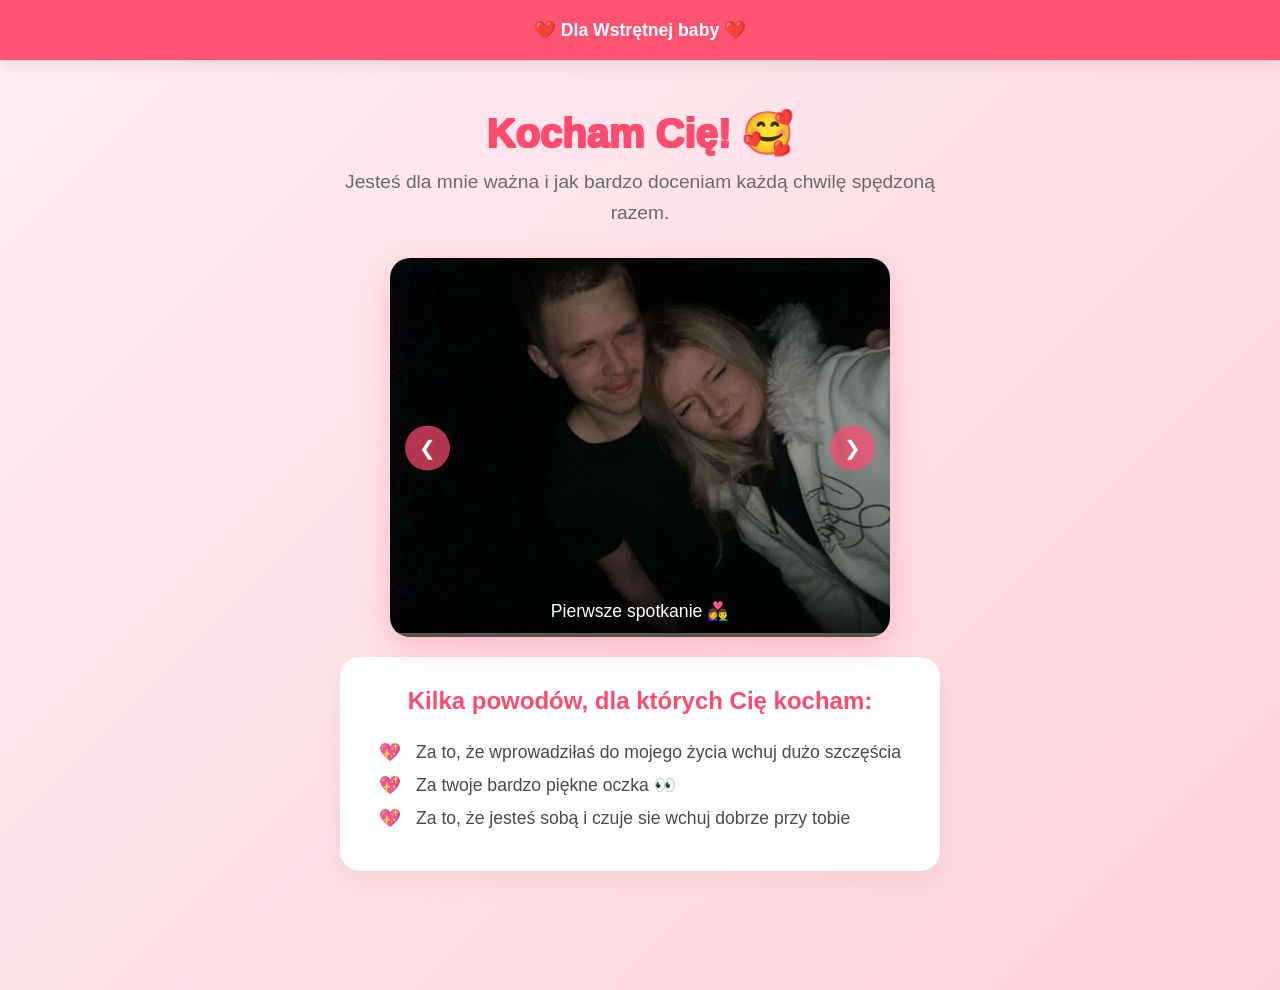
<file: strona.html>
<!DOCTYPE html>
<html lang='pl'>
<head>
    <meta charset='utf-8'>
    <meta name='viewport' content='width=device-width, initial-scale=1'>
    <link rel='stylesheet' href='style.css'>
  <title>Dla mojej buby ❤️</title>
</head>
<body>

  <!-- Pasek na samej górze strony -->
  <div class="top-bar">
    <span>❤️ Dla Wstrętnej baby ❤️</span>
  </div>

  <!-- Główna zawartość strony -->
  <div class="main-container">
    
    <div class="love-header">
      <h1>Kocham Cię! 🥰</h1>
      <p>Jesteś dla mnie ważna i jak bardzo doceniam każdą chwilę spędzoną razem.</p>
    </div>

    <!-- Slider ze zdjęciami i napisami -->
    <div class="carousel-wrapper">
      <button class="arrow-btn left" onclick="scrollSlider(-1)">&#10094;</button>
      
      <div class="carousel" id="love-carousel">
        <div class="carousel-item">
          <img src="foto9.jpg" alt="ZDJECIE">
          <div class="image-caption">Pierwsze spotkanie 👩‍❤️‍👨</div>
        </div>
        <div class="carousel-item">
          <img src="foto4.jpg" alt="ZDJECIE">
          <div class="image-caption">Moja buba ❤️</div>
        </div>
        <div class="carousel-item">
          <img src="foto5.jpg" alt="ZDJECIE">
          <div class="image-caption">Słodka jestes wiesz? </div>
        </div>
        <div class="carousel-item">
          <img src="foto6.jpg" alt="ZDJECIE">
          <div class="image-caption">Zakapturzona wredna baba 😘</div>
        </div>
        <div class="carousel-item">
          <img src="foto7.jpg" alt="ZDJECIE">
          <div class="image-caption">👍</div>
        </div>
        <div class="carousel-item">
          <img src="foto8.jpg" alt="ZDJECIE">
          <div class="image-caption">Ciekawy filter 🙃</div>
        </div>
        <div class="carousel-item">
          <img src="foto1.jpg" alt="ZDJECIE">
          <div class="image-caption">Fajny język masz 👩‍❤️‍👨</div>
        </div>
        <div class="carousel-item">
          <img src="foto22.jpg" alt="ZDJECIE">
          <div class="image-caption">Twój uśmiech, który rozjaśnia każdy mój dzień! 😊</div>
        </div>
        <div class="carousel-item">
          <img src="foto3.jpg" alt="ZDJECIE">
          <div class="image-caption">Na zawsze razem, niezależnie od tego co się będzie działo 🌍</div>
        </div>
      </div>
      
      <button class="arrow-btn right" onclick="scrollSlider(1)">&#10095;</button>
    </div>

    <!-- Sekcja z wyznaniami -->
    <div class="love-letter">
      <h2>Kilka powodów, dla których Cię kocham:</h2>
      <ul>
        <li>Za to, że wprowadziłaś do mojego życia wchuj dużo szczęścia </li>
        <li>Za twoje bardzo piękne oczka 👀 </li>
        <li>Za to, że jesteś sobą i czuje sie wchuj dobrze przy tobie</li>
      </ul>
    </div>

  </div>

  <!-- Skrypty JavaScript -->
  <script>
    // Obsługa slidera zdjęć
    function scrollSlider(direction) {
      const carousel = document.getElementById('love-carousel');
      const itemWidth = carousel.clientWidth;
      carousel.scrollBy({ left: direction * itemWidth, behavior: 'smooth' });
    }

    // Generowanie latających serduszek w tle
    function createHeart() {
      const heart = document.createElement('div');
      heart.classList.add('heart-bg');
      heart.innerText = '❤️';
      heart.style.left = Math.random() * 100 + 'vw';
      heart.style.animationDuration = Math.random() * 4 + 6 + 's'; // od 6 do 10 sekund
      heart.style.fontSize = Math.random() * 15 + 15 + 'px'; // wielkość serca
      document.body.appendChild(heart);

      setTimeout(() => {
        heart.remove();
      }, 10000);
    }
    // Twórz nowe serduszko co 600ms
    setInterval(createHeart, 600);
  </script>

</body>
</html>
</file>
<file: style.css>
/* Reset i style ogólne */
* {
      box-sizing: border-box;
      margin: 0;
      padding: 0;
    }
    body {
      font-family: 'Segoe UI', Tahoma, Geneva, Verdana, sans-serif;
      background: linear-gradient(135deg, #ffeef2 0%, #ffd1dc 100%);
      color: #4a4a4a;
      min-height: 100vh;
      overflow-x: hidden;
      position: relative;
    }
    #welcome-overlay {
  position: fixed;
  top: 0;
  left: 0;
  width: 100%;
  height: 100%;
  background: linear-gradient(135deg, #ff4b6e 0%, #ffd1dc 100%);
  display: flex;
  align-items: center;
  justify-content: center;
  z-index: 9999;
  transition: opacity 0.5s ease;
}
.welcome-box {
  background: white;
  padding: 30px;
  border-radius: 20px;
  text-align: center;
  box-shadow: 0 10px 30px rgba(0,0,0,0.15);
  max-width: 360px;
  width: 90%;
}
.welcome-box h2 { color: #ff4b6e; margin-bottom: 5px; font-size: 1.6rem; }
.welcome-box p { color: #6a6a6a; margin-bottom: 15px; font-size: 0.95rem; }

/* Wyświetlacz kodu */
.pin-display {
  font-size: 2rem;
  font-weight: bold;
  letter-spacing: 10px;
  background: #f5f5f5;
  padding: 10px;
  border-radius: 10px;
  margin-bottom: 20px;
  color: #ff4b6e;
  border: 2px solid #ffd1dc;
}

/* Klawiatura numeryczna */
.pin-keyboard {
  display: grid;
  grid-template-columns: repeat(3, 1fr);
  gap: 10px;
  max-width: 260px;
  margin: 0 auto;
}
.pin-btn {
  background: #fff0f3;
  color: #ff4b6e;
  border: 1px solid #ffd1dc;
  font-size: 1.3rem;
  font-weight: bold;
  padding: 15px;
  border-radius: 12px;
  cursor: pointer;
  transition: all 0.2s;
}
.pin-btn:hover { background: #ff4b6e; color: white; transform: scale(1.05); }
.pin-btn.clear { background: #f5f5f5; color: #6a6a6a; border-color: #ddd; }
.pin-btn.enter { background: #4caf50; color: white; border-color: #4caf50; }
.pin-btn.enter:hover { background: #43a047; }


    /* Pasek na samej górze strony */
    .top-bar {
      position: fixed;
      top: 0;
      left: 0;
      width: 100%;
      height: 60px;
      background-color: rgba(255, 75, 110, 0.95);
      color: white;
      display: flex;
      align-items: center;
      justify-content: center;
      font-size: 1.1rem;
      font-weight: bold;
      box-shadow: 0 4px 15px rgba(0,0,0,0.1);
      z-index: 1000;
      backdrop-filter: blur(5px);
    }
    .top-bar span {
      margin: 0 10px;
    }

    /* Główny kontener strony */
    .main-container {
      margin-top: 90px; /* Margines, aby pasek top-bar nie zasłaniał treści */
      padding: 20px;
      display: flex;
      flex-direction: column;
      align-items: center;
      text-align: center;
    }

    /* Nagłówek i tekst miłosny */
    .love-header {
      margin-bottom: 30px;
       animation: heartbeat 1.5s infinite alternate;
    }

.tekstt {
  text-align: center;
  align-self: flex-start;  
  padding-top: 30px;
  margin-top: 450px;
  position: absolute;  
  max-width: 500px;
  color: white;
  text-shadow: 
    -1px -1px 0 rgb(0, 0, 0),
     1px -1px 0 rgb(0, 0, 0),
    -1px  1px 0 rgb(0, 0, 0),
     1px  1px 0 rgb(0, 0, 0);
  background: rgba(255, 75, 110, 0.95);
  padding: 5px;
  border-radius: 15px;
  margin-bottom: 30px;
}

/* TĘ REGUŁĘ AKTUALIZUJEMY: */
.tekstt h2 {
  color: white;
  text-shadow: none; /* Całkowicie wyłącza dziedziczenie czarnego obrysu */
}

/* Kontener główny teledysku (czarny prostokąt) */
.music-box {
  position: absolute;
  align-self: flex-start; 
  max-width: 500px;     /* Szerokość okienka */
  width: 90%;           /* Dopasowanie do ekranu telefonu */
  margin-top: 100px;
  aspect-ratio: 16 / 9; /* Zachowanie idealnych proporcji filmu kinowego */
  border-radius: 20px;  /* Zaokrąglone rogi */
  overflow: hidden;     /* Ucięcie wystającego filmu */
  box-shadow: 0 10px 25px rgba(0,0,0,0.15);
  background: #000;     /* Czarne tło przed załadowaniem filmu */
  outline: none;
}

/* Plik wideo zablokowany idealnie wewnątrz ramki */
.music-box video {
  position: absolute;
  top: 0;
  left: 0;
  width: 100%;
  height: 100%;
  object-fit: cover;    /* Wypełnienie kadru bez rozciągania obrazu */
  z-index: 1;
  opacity: 1;           /* Domyślnie film widać w 100% czysto */
  transition: opacity 0.3s ease; /* Płynne ściemnianie wideo */
}

/* Warstwa z napisami i przyciskiem (domyślnie ukryta: opacity 0) */
.music-content {
  position: relative;
  z-index: 2;
  height: 100%;
  display: flex;
  flex-direction: column;
  align-items: center;
  justify-content: center;
  padding: 15px;
  color: white;
  text-shadow: 0 2px 8px rgba(0,0,0,0.8); /* Wyraźny cień pod tekstem */
  
  /* Ukrycie menu na starcie */
  opacity: 0;
  background: rgba(0, 0, 0, 0.4); /* Przyciemniająca nakładka na film */
  transition: opacity 0.3s ease; /* Płynne pojawianie się menu */
}

/* AKTYWACJA MENU: Po najechaniu (PC) lub kliknięciu (Telefon) */
.music-box:hover .music-content,
.music-box:focus .music-content,
.music-box:active .music-content {
  opacity: 1; /* Pokazuje napisy i przycisk */
}

.music-box:hover video,
.music-box:focus video,
.music-box:active video {
  opacity: 0.5; /* Ściemnia film w tle, aby napisy były czytelne */
}

/* Stylizacja tekstów wewnątrz odtwarzacza */
.music-content p {
  font-size: 1.2rem;
  font-weight: bold;
  margin-bottom: 2px;
}
.song-title {
  font-size: 0.95rem;
  opacity: 0.9;
  margin-bottom: 15px;
}

/* Różowy przycisk sterowania nałożony na wideo */
.music-content button {
  background: #ff4b6e;
  color: white;
  border: none;
  padding: 10px 25px;
  border-radius: 50px;
  cursor: pointer;
  font-weight: bold;
  font-size: 1rem;
  box-shadow: 0 4px 12px rgba(255, 75, 110, 0.4);
  transition: transform 0.2s;
}
.music-content button:hover {
  transform: scale(1.05);
}


    
    .love-header h1 {
      color: #ff4b6e;
      font-size: 2.5rem;
      margin-bottom: 10px;
    }
    .love-header p {
      font-size: 1.2rem;
      color: #6a6a6a;
      max-width: 600px;
      line-height: 1.6;
    }

    /* Slider ze zdjęciami */
.carousel-wrapper {
  position: relative;
  width: 100%;
  max-width: 500px;
  border-radius: 20px;
  overflow: hidden;
  box-shadow: 0 10px 30px rgba(255, 75, 110, 0.25);
  background: white;
  
  /* KLUCZOWE: Płynne przejście dla całej ramki trwające 0.3 sekundy */
  transition: transform 0.3s ease, box-shadow 0.3s ease; 
    }
    .carousel {
      display: flex;
      overflow: hidden;
      scroll-behavior: smooth;
    }
    .carousel-item {
      width: 100%;
      flex-shrink: 0;
      position: relative;
      aspect-ratio: 4 / 3;
    }
    .carousel img {
       width: 100%;
       height: 100%;
       object-fit: cover;
       transition: transform 0.4s ease; /* Płynne powiększenie trwające 0.4 sekundy */
}


/* EFEKT POWIĘKSZENIA I UNIESIENIA CAŁEJ RAMKI PO NAJECHANIU */
.carousel-wrapper:hover {
  transform: scale(1.03); /* Powiększa całą ramkę o 3% */
  box-shadow: 0 15px 35px rgba(255, 75, 110, 0.4); /* Wzmacnia i rozmywa różowy cień dla efektu 3D */
}

/* Styl dla ciemnego tła na cały ekran */
#lightbox-overlay {
  position: fixed;
  top: 0;
  left: 0;
  width: 100%;
  height: 100%;
  background-color: rgba(0, 0, 0, 0.9); /* Bardzo ciemne, eleganckie tło */
  display: flex;
  align-items: center;
  justify-content: center;
  z-index: 10000; /* Musi być nad ekranem blokady i górnym paskiem */
  opacity: 0;
  pointer-events: none;
  transition: opacity 0.3s ease; /* Płynne pojawianie się */
}

/* Kiedy lightbox jest aktywny */
#lightbox-overlay.active {
  opacity: 1;
  pointer-events: auto;
}

/* Styl dla samego powiększonego zdjęcia */
#lightbox-img {
  max-width: 90%;
  max-height: 85vh;
  border-radius: 10px;
  box-shadow: 0 0 30px rgba(0,0,0,0.5);
  transform: scale(0.95);
  transition: transform 0.3s ease;
}
#lightbox-overlay.active #lightbox-img {
  transform: scale(1); /* Lekkie, płynne powiększenie zdjęcia przy otwarciu */
}

/* Przycisk zamykania (X) */
.lightbox-close {
  position: absolute;
  top: 20px;
  right: 30px;
  color: white;
  font-size: 3rem;
  font-weight: bold;
  cursor: pointer;
  user-select: none;
}
.lightbox-close:hover {
  color: #ff4b6e;
}


    .image-caption {
      position: absolute;
      bottom: 0;
      left: 0;
      width: 100%;
      background: linear-gradient(transparent, rgba(0,0,0,0.7));
      color: white;
      padding: 15px;
      font-size: 1.1rem;
      font-weight: 500;
    }
    .arrow-btn {
      position: absolute;
      top: 50%;
      transform: translateY(-50%);
      background: rgba(255, 75, 110, 0.7);
      color: white;
      border: none;
      width: 45px;
      height: 45px;
      border-radius: 50%;
      cursor: pointer;
      font-size: 20px;
      display: flex;
      align-items: center;
      justify-content: center;
      transition: background 0.3s;
      z-index: 10;
    }
    .arrow-btn:hover {
      background: rgba(255, 75, 110, 1);
    }
    .left { left: 15px; }
    .right { right: 15px; }

    /* Sekcja z listem / powodami miłości */
    .love-letter {
      background: white;
      padding: 30px;
      margin-top: 20px;
      border-radius: 20px;
      max-width: 600px;
      width: 100%;
      box-shadow: 0 10px 25px rgba(0,0,0,0.05);
      margin-bottom: 50px;
    }
    .love-letter h2 {
      color: rgb(255, 74, 110);
      margin-bottom: 15px;
    }
    .love-letter ul {
      list-style-type: none;
      text-align: left;
      display: inline-block;
    }
    .love-letter li {
      font-size: 1.1rem;
      margin: 12px 0;
      display: flex;
      align-items: center;
    }
    .love-letter li::before {
      content: "💖";
      margin-right: 15px;
    }

    /* Animacja pulsującego serca */
    @keyframes heartbeat {
      from { transform: scale(1); }
      to { transform: scale(1.03); }
    }

    /* Spadające/pływające serduszka w tle */
    .heart-bg {
      position: fixed;
      top: -10vh;
      font-size: 24px;
      color: #ff0000;
      user-select: none;
      pointer-events: none;
      animation: float 8s linear infinite;
      z-index: -1;
    }
    @keyframes float {
      0% { transform: translateY(0) rotate(0deg); opacity: 1; }
      100% { transform: translateY(110vh) rotate(360deg); opacity: 0; }
    }


        .container {
            text-align: center;
            background: rgb(253, 253, 253);
            padding: 30px;
            border-radius: 15px;
        }
        h1 {
            font-size: 30px;
            margin-bottom: 20px;
            color: #ffffff;
            text-shadow: 
              -1px -1px 0 rgb(255, 74, 110),
             1px -1px 0 rgb(255, 74, 110),
             -1px  1px 0 rgb(255, 74, 110),
             1px  1px 0 rgb(255, 74, 110);

          }
        #timer {
            font-size: 2.5rem;
            font-weight: bold;
            font-variant-numeric: tabular-nums;
            color: rgb(255, 74, 110);
        }
</file>
